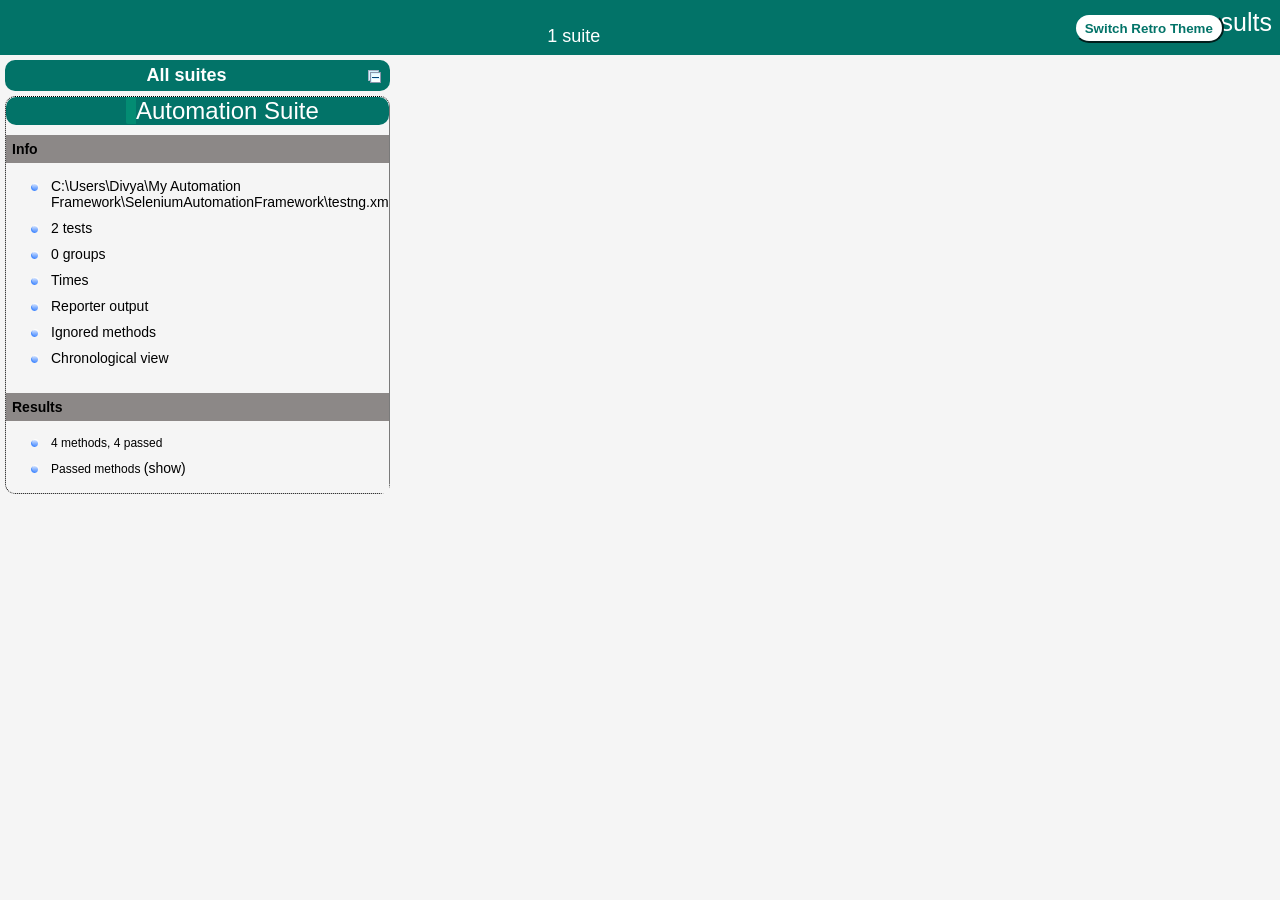
<file: test-output/index.html>
<!DOCTYPE html>

<html>
  <head>
  <meta charset='utf-8'>
  <title>TestNG reports</title>

    <link type="text/css" href="testng-reports1.css" rel="stylesheet" id="ultra" />
    <link type="text/css" href="testng-reports.css" rel="stylesheet" id="retro" disabled="false"/>
    <script type="text/javascript" src="jquery-3.6.0.min.js"></script>
    <script type="text/javascript" src="testng-reports.js"></script>
    <script type="text/javascript" src="https://www.google.com/jsapi"></script>
    <script type='text/javascript'>
      google.load('visualization', '1', {packages:['table']});
      google.setOnLoadCallback(drawTable);
      var suiteTableInitFunctions = new Array();
      var suiteTableData = new Array();
    </script>
    <!--
      <script type="text/javascript" src="jquery-ui/js/jquery-ui-1.8.16.custom.min.js"></script>
     -->
  </head>

  <body>    <div class="top-banner-root">
      <span class="top-banner-title-font">Test results</span>
      <button id="button" class="button">Switch Retro Theme</button> <!-- button -->
      <br/>
      <span class="top-banner-font-1">1 suite</span>
    </div> <!-- top-banner-root -->
    <div class="navigator-root">
      <div class="navigator-suite-header">
        <span>All suites</span>
        <a href="#" title="Collapse/expand all the suites" class="collapse-all-link">
          <img src="collapseall.gif" class="collapse-all-icon">
          </img> <!-- collapse-all-icon -->
        </a> <!-- collapse-all-link -->
      </div> <!-- navigator-suite-header -->
      <div class="suite">
        <div class="rounded-window">
          <div class="suite-header light-rounded-window-top">
            <a href="#" panel-name="suite-Automation_Suite" class="navigator-link">
              <span class="suite-name border-passed">Automation Suite</span>
            </a> <!-- navigator-link -->
          </div> <!-- suite-header light-rounded-window-top -->
          <div class="navigator-suite-content">
            <div class="suite-section-title">
              <span>Info</span>
            </div> <!-- suite-section-title -->
            <div class="suite-section-content">
              <ul>
                <li>
                  <a href="#" panel-name="test-xml-Automation_Suite" class="navigator-link ">
                    <span>C:\Users\Divya\My Automation Framework\SeleniumAutomationFramework\testng.xml</span>
                  </a> <!-- navigator-link  -->
                </li>
                <li>
                  <a href="#" panel-name="testlist-Automation_Suite" class="navigator-link ">
                    <span class="test-stats">2 tests</span>
                  </a> <!-- navigator-link  -->
                </li>
                <li>
                  <a href="#" panel-name="group-Automation_Suite" class="navigator-link ">
                    <span>0 groups</span>
                  </a> <!-- navigator-link  -->
                </li>
                <li>
                  <a href="#" panel-name="times-Automation_Suite" class="navigator-link ">
                    <span>Times</span>
                  </a> <!-- navigator-link  -->
                </li>
                <li>
                  <a href="#" panel-name="reporter-Automation_Suite" class="navigator-link ">
                    <span>Reporter output</span>
                  </a> <!-- navigator-link  -->
                </li>
                <li>
                  <a href="#" panel-name="ignored-methods-Automation_Suite" class="navigator-link ">
                    <span>Ignored methods</span>
                  </a> <!-- navigator-link  -->
                </li>
                <li>
                  <a href="#" panel-name="chronological-Automation_Suite" class="navigator-link ">
                    <span>Chronological view</span>
                  </a> <!-- navigator-link  -->
                </li>
              </ul>
            </div> <!-- suite-section-content -->
            <div class="result-section">
              <div class="suite-section-title">
                <span>Results</span>
              </div> <!-- suite-section-title -->
              <div class="suite-section-content">
                <ul>
                  <li>
                    <span class="method-stats">4 methods,   4 passed</span>
                  </li>
                  <li>
                    <span class="method-list-title passed">Passed methods</span>
                    <span class="show-or-hide-methods passed">
                      <a href="#" panel-name="suite-Automation_Suite" class="hide-methods passed suite-Automation_Suite"> (hide)</a> <!-- hide-methods passed suite-Automation_Suite -->
                      <a href="#" panel-name="suite-Automation_Suite" class="show-methods passed suite-Automation_Suite"> (show)</a> <!-- show-methods passed suite-Automation_Suite -->
                    </span>
                    <div class="method-list-content passed suite-Automation_Suite">
                      <span>
                        <img src="passed.png" width="3%"/>
                        <a href="#" panel-name="suite-Automation_Suite" title="com.automation.framework.tests.LoginTest" class="method navigator-link" hash-for-method="loginTest(Login_001, Verify login with valid credentials, student, Password123)">loginTest(Login_001, Verify login with valid credentials, student, Password123)</a> <!-- method navigator-link -->
                      </span>
                      <br/>
                      <span>
                        <img src="passed.png" width="3%"/>
                        <a href="#" panel-name="suite-Automation_Suite" title="com.automation.framework.tests.LoginTest" class="method navigator-link" hash-for-method="loginTest(Login_002, Verify login with incorrect credentials, student2, Password456)">loginTest(Login_002, Verify login with incorrect credentials, student2, Password456)</a> <!-- method navigator-link -->
                      </span>
                      <br/>
                      <span>
                        <img src="passed.png" width="3%"/>
                        <a href="#" panel-name="suite-Automation_Suite" title="com.automation.framework.tests.LoginTest" class="method navigator-link" hash-for-method="loginTest(Login_002, Verify login with incorrect credentials, student2, Password456)">loginTest(Login_002, Verify login with incorrect credentials, student2, Password456)</a> <!-- method navigator-link -->
                      </span>
                      <br/>
                      <span>
                        <img src="passed.png" width="3%"/>
                        <a href="#" panel-name="suite-Automation_Suite" title="com.automation.framework.tests.LoginTest" class="method navigator-link" hash-for-method="loginTest(Login_001, Verify login with valid credentials, student, Password123)">loginTest(Login_001, Verify login with valid credentials, student, Password123)</a> <!-- method navigator-link -->
                      </span>
                      <br/>
                    </div> <!-- method-list-content passed suite-Automation_Suite -->
                  </li>
                </ul>
              </div> <!-- suite-section-content -->
            </div> <!-- result-section -->
          </div> <!-- navigator-suite-content -->
        </div> <!-- rounded-window -->
      </div> <!-- suite -->
    </div> <!-- navigator-root -->
    <div class="wrapper">
      <div class="main-panel-root">
        <div panel-name="suite-Automation_Suite" class="panel Automation_Suite">
          <div class="suite-Automation_Suite-class-passed">
            <div class="main-panel-header rounded-window-top">
              <img src="passed.png"/>
              <span class="class-name">com.automation.framework.tests.LoginTest</span>
            </div> <!-- main-panel-header rounded-window-top -->
            <div class="main-panel-content rounded-window-bottom">
              <div class="method">
                <div class="method-content">
                  <a name="loginTest(Login_001, Verify login with valid credentials, student, Password123)">
                  </a> <!-- loginTest(Login_001, Verify login with valid credentials, student, Password123) -->
                  <span class="method-name">loginTest</span>
                  <span class="parameters">(Login_001,Verify login with valid credentials,student,Password123)</span>
                </div> <!-- method-content -->
              </div> <!-- method -->
              <div class="method">
                <div class="method-content">
                  <a name="loginTest(Login_002, Verify login with incorrect credentials, student2, Password456)">
                  </a> <!-- loginTest(Login_002, Verify login with incorrect credentials, student2, Password456) -->
                  <span class="method-name">loginTest</span>
                  <span class="parameters">(Login_002,Verify login with incorrect credentials,student2,Password456)</span>
                </div> <!-- method-content -->
              </div> <!-- method -->
              <div class="method">
                <div class="method-content">
                  <a name="loginTest(Login_002, Verify login with incorrect credentials, student2, Password456)">
                  </a> <!-- loginTest(Login_002, Verify login with incorrect credentials, student2, Password456) -->
                  <span class="method-name">loginTest</span>
                  <span class="parameters">(Login_002,Verify login with incorrect credentials,student2,Password456)</span>
                </div> <!-- method-content -->
              </div> <!-- method -->
              <div class="method">
                <div class="method-content">
                  <a name="loginTest(Login_001, Verify login with valid credentials, student, Password123)">
                  </a> <!-- loginTest(Login_001, Verify login with valid credentials, student, Password123) -->
                  <span class="method-name">loginTest</span>
                  <span class="parameters">(Login_001,Verify login with valid credentials,student,Password123)</span>
                </div> <!-- method-content -->
              </div> <!-- method -->
            </div> <!-- main-panel-content rounded-window-bottom -->
          </div> <!-- suite-Automation_Suite-class-passed -->
        </div> <!-- panel Automation_Suite -->
        <div panel-name="test-xml-Automation_Suite" class="panel">
          <div class="main-panel-header rounded-window-top">
            <span class="header-content">C:\Users\Divya\My Automation Framework\SeleniumAutomationFramework\testng.xml</span>
          </div> <!-- main-panel-header rounded-window-top -->
          <div class="main-panel-content rounded-window-bottom">
            <pre>
&lt;?xml version=&quot;1.0&quot; encoding=&quot;UTF-8&quot;?&gt;
&lt;!DOCTYPE suite SYSTEM &quot;https://testng.org/testng-1.0.dtd&quot;&gt;
&lt;suite thread-count=&quot;2&quot; parallel=&quot;tests&quot; name=&quot;Automation Suite&quot; guice-stage=&quot;DEVELOPMENT&quot;&gt;
  &lt;listeners&gt;
    &lt;listener class-name=&quot;com.automation.framework.listeners.SuiteReportListener&quot;/&gt;
  &lt;/listeners&gt;
  &lt;test thread-count=&quot;2&quot; parallel=&quot;tests&quot; name=&quot;Chrome Test&quot;&gt;
    &lt;parameter name=&quot;browser&quot; value=&quot;chrome&quot;/&gt;
    &lt;classes&gt;
      &lt;class name=&quot;com.automation.framework.tests.LoginTest&quot;/&gt;
    &lt;/classes&gt;
  &lt;/test&gt; &lt;!-- Chrome Test --&gt;
  &lt;test thread-count=&quot;2&quot; parallel=&quot;tests&quot; name=&quot;Edge Test&quot;&gt;
    &lt;parameter name=&quot;browser&quot; value=&quot;edge&quot;/&gt;
    &lt;classes&gt;
      &lt;class name=&quot;com.automation.framework.tests.LoginTest&quot;/&gt;
    &lt;/classes&gt;
  &lt;/test&gt; &lt;!-- Edge Test --&gt;
&lt;/suite&gt; &lt;!-- Automation Suite --&gt;
            </pre>
          </div> <!-- main-panel-content rounded-window-bottom -->
        </div> <!-- panel -->
        <div panel-name="testlist-Automation_Suite" class="panel">
          <div class="main-panel-header rounded-window-top">
            <span class="header-content">Tests for Automation Suite</span>
          </div> <!-- main-panel-header rounded-window-top -->
          <div class="main-panel-content rounded-window-bottom">
            <ul>
              <li>
                <span class="test-name">Chrome Test (1 class)</span>
              </li>
              <li>
                <span class="test-name">Edge Test (1 class)</span>
              </li>
            </ul>
          </div> <!-- main-panel-content rounded-window-bottom -->
        </div> <!-- panel -->
        <div panel-name="group-Automation_Suite" class="panel">
          <div class="main-panel-header rounded-window-top">
            <span class="header-content">Groups for Automation Suite</span>
          </div> <!-- main-panel-header rounded-window-top -->
          <div class="main-panel-content rounded-window-bottom">
          </div> <!-- main-panel-content rounded-window-bottom -->
        </div> <!-- panel -->
        <div panel-name="times-Automation_Suite" class="panel">
          <div class="main-panel-header rounded-window-top">
            <span class="header-content">Times for Automation Suite</span>
          </div> <!-- main-panel-header rounded-window-top -->
          <div class="main-panel-content rounded-window-bottom">
            <div class="times-div">
              <script type="text/javascript">
suiteTableInitFunctions.push('tableData_Automation_Suite');
function tableData_Automation_Suite() {
var data = new google.visualization.DataTable();
data.addColumn('number', 'Number');
data.addColumn('string', 'Method');
data.addColumn('string', 'Class');
data.addColumn('number', 'Time (ms)');
data.addRows(4);
data.setCell(0, 0, 0)
data.setCell(0, 1, 'loginTest')
data.setCell(0, 2, 'com.automation.framework.tests.LoginTest')
data.setCell(0, 3, 3637);
data.setCell(1, 0, 1)
data.setCell(1, 1, 'loginTest')
data.setCell(1, 2, 'com.automation.framework.tests.LoginTest')
data.setCell(1, 3, 2386);
data.setCell(2, 0, 2)
data.setCell(2, 1, 'loginTest')
data.setCell(2, 2, 'com.automation.framework.tests.LoginTest')
data.setCell(2, 3, 794);
data.setCell(3, 0, 3)
data.setCell(3, 1, 'loginTest')
data.setCell(3, 2, 'com.automation.framework.tests.LoginTest')
data.setCell(3, 3, 550);
window.suiteTableData['Automation_Suite']= { tableData: data, tableDiv: 'times-div-Automation_Suite'}
return data;
}
              </script>
              <span class="suite-total-time">Total running time: 19 seconds</span>
              <div id="times-div-Automation_Suite">
              </div> <!-- times-div-Automation_Suite -->
            </div> <!-- times-div -->
          </div> <!-- main-panel-content rounded-window-bottom -->
        </div> <!-- panel -->
        <div panel-name="reporter-Automation_Suite" class="panel">
          <div class="main-panel-header rounded-window-top">
            <span class="header-content">Reporter output for Automation Suite</span>
          </div> <!-- main-panel-header rounded-window-top -->
          <div class="main-panel-content rounded-window-bottom">
          </div> <!-- main-panel-content rounded-window-bottom -->
        </div> <!-- panel -->
        <div panel-name="ignored-methods-Automation_Suite" class="panel">
          <div class="main-panel-header rounded-window-top">
            <span class="header-content">0 ignored methods</span>
          </div> <!-- main-panel-header rounded-window-top -->
          <div class="main-panel-content rounded-window-bottom">
          </div> <!-- main-panel-content rounded-window-bottom -->
        </div> <!-- panel -->
        <div panel-name="chronological-Automation_Suite" class="panel">
          <div class="main-panel-header rounded-window-top">
            <span class="header-content">Methods in chronological order</span>
          </div> <!-- main-panel-header rounded-window-top -->
          <div class="main-panel-content rounded-window-bottom">
            <div class="chronological-class">
              <div class="chronological-class-name">com.automation.framework.tests.LoginTest</div> <!-- chronological-class-name -->
              <div class="configuration-method before">
                <span class="method-name">setUp(chrome)</span>
                <span class="method-start">0 ms</span>
              </div> <!-- configuration-method before -->
              <div class="configuration-method before">
                <span class="method-name">setUp(edge)</span>
                <span class="method-start">0 ms</span>
              </div> <!-- configuration-method before -->
              <div class="test-method">
                <span class="method-name">loginTest(Login_001, Verify login with valid credentials, student, Password123)</span>
                <span class="method-start">5275 ms</span>
              </div> <!-- test-method -->
              <div class="test-method">
                <span class="method-name">loginTest(Login_001, Verify login with valid credentials, student, Password123)</span>
                <span class="method-start">8574 ms</span>
              </div> <!-- test-method -->
              <div class="configuration-method after">
                <span class="method-name">tearDown</span>
                <span class="method-start">9577 ms</span>
              </div> <!-- configuration-method after -->
              <div class="configuration-method after">
                <span class="method-name">tearDown</span>
                <span class="method-start">11167 ms</span>
              </div> <!-- configuration-method after -->
              <div class="configuration-method before">
                <span class="method-name">setUp(chrome)</span>
                <span class="method-start">11518 ms</span>
              </div> <!-- configuration-method before -->
              <div class="configuration-method before">
                <span class="method-name">setUp(edge)</span>
                <span class="method-start">12062 ms</span>
              </div> <!-- configuration-method before -->
              <div class="test-method">
                <span class="method-name">loginTest(Login_002, Verify login with incorrect credentials, student2, Password456)</span>
                <span class="method-start">15468 ms</span>
              </div> <!-- test-method -->
              <div class="configuration-method after">
                <span class="method-name">tearDown</span>
                <span class="method-start">16607 ms</span>
              </div> <!-- configuration-method after -->
              <div class="test-method">
                <span class="method-name">loginTest(Login_002, Verify login with incorrect credentials, student2, Password456)</span>
                <span class="method-start">17100 ms</span>
              </div> <!-- test-method -->
              <div class="configuration-method after">
                <span class="method-name">tearDown</span>
                <span class="method-start">17872 ms</span>
              </div> <!-- configuration-method after -->
          </div> <!-- main-panel-content rounded-window-bottom -->
        </div> <!-- panel -->
      </div> <!-- main-panel-root -->
    </div> <!-- wrapper -->
  </body>
<script type="text/javascript" src="testng-reports2.js"></script>
</html>
</file>
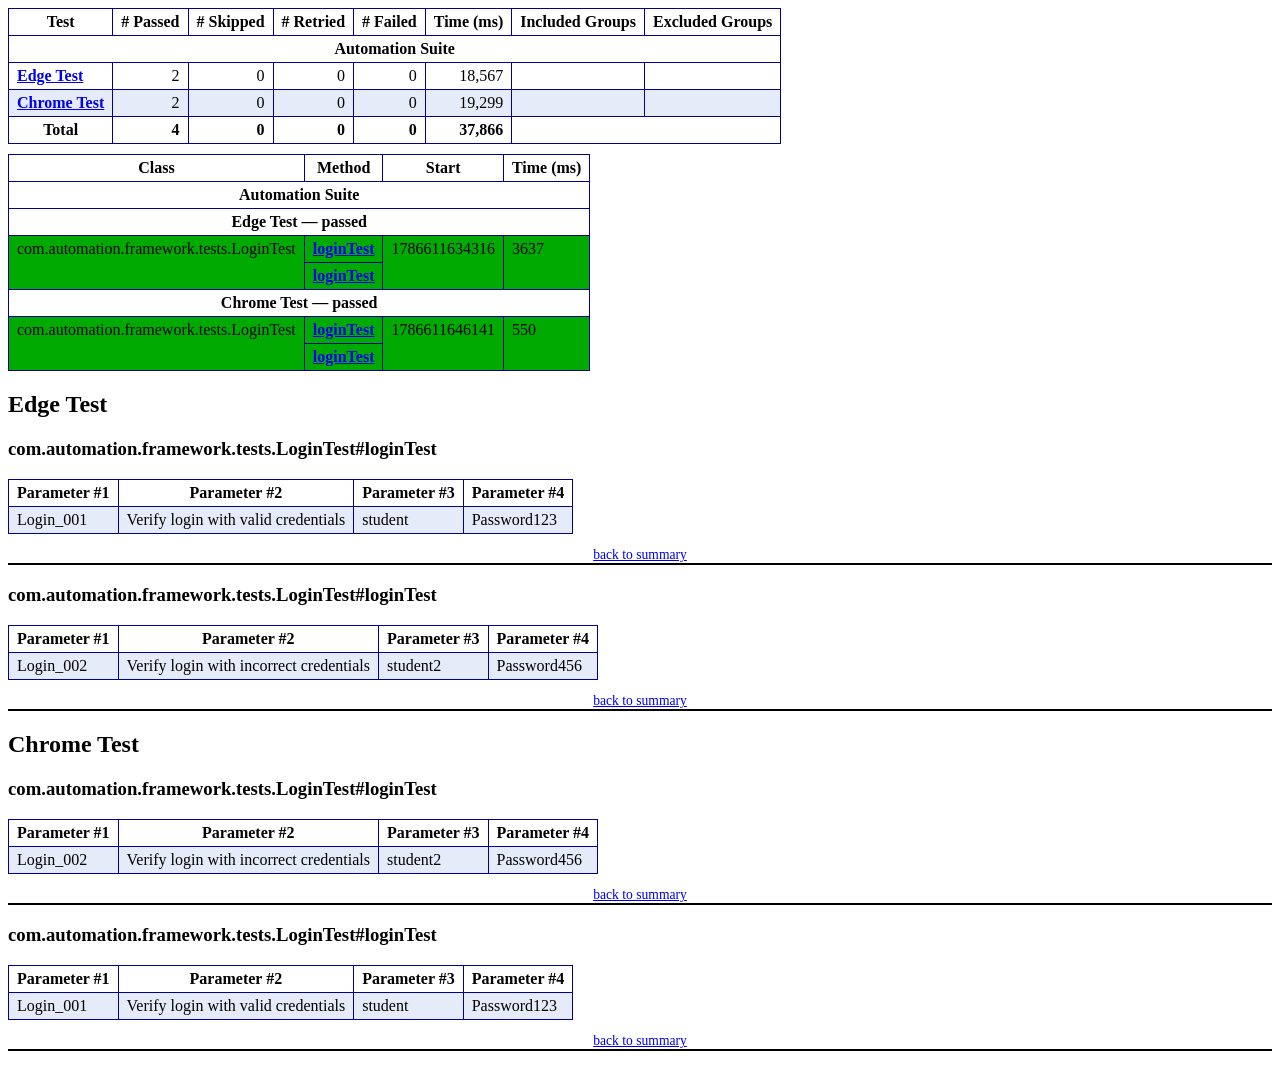
<file: test-output/emailable-report.html>
<!DOCTYPE html PUBLIC "-//W3C//DTD XHTML 1.1//EN" "https://www.w3.org/TR/xhtml11/DTD/xhtml11.dtd">
<html xmlns="https://www.w3.org/1999/xhtml">
<head>
<meta http-equiv="content-type" content="text/html; charset=UTF-8"/>
<title>TestNG Report</title>
<style type="text/css">table {margin-bottom:10px;border-collapse:collapse;empty-cells:show}th,td {border:1px solid #009;padding:.25em .5em}th {vertical-align:bottom}td {vertical-align:top}table a {font-weight:bold}.stripe td {background-color: #E6EBF9}.num {text-align:right}.passedodd td {background-color: #3F3}.passedeven td {background-color: #0A0}.skippedodd td {background-color: #DDD}.skippedeven td {background-color: #CCC}.failedodd td,.attn {background-color: #F33}.failedeven td,.stripe .attn {background-color: #D00}.stacktrace {white-space:pre;font-family:monospace}.totop {font-size:85%;text-align:center;border-bottom:2px solid #000}.invisible {display:none}</style>
</head>
<body>
<table>
<tr><th>Test</th><th># Passed</th><th># Skipped</th><th># Retried</th><th># Failed</th><th>Time (ms)</th><th>Included Groups</th><th>Excluded Groups</th></tr>
<tr><th colspan="8">Automation Suite</th></tr>
<tr><td><a href="#t0">Edge Test</a></td><td class="num">2</td><td class="num">0</td><td class="num">0</td><td class="num">0</td><td class="num">18,567</td><td></td><td></td></tr>
<tr class="stripe"><td><a href="#t1">Chrome Test</a></td><td class="num">2</td><td class="num">0</td><td class="num">0</td><td class="num">0</td><td class="num">19,299</td><td></td><td></td></tr>
<tr><th>Total</th><th class="num">4</th><th class="num">0</th><th class="num">0</th><th class="num">0</th><th class="num">37,866</th><th colspan="2"></th></tr>
</table>
<table id='summary'><thead><tr><th>Class</th><th>Method</th><th>Start</th><th>Time (ms)</th></tr></thead><tbody><tr><th colspan="4">Automation Suite</th></tr></tbody><tbody id="t0"><tr><th colspan="4">Edge Test &#8212; passed</th></tr><tr class="passedeven"><td rowspan="2">com.automation.framework.tests.LoginTest</td><td><a href="#m0">loginTest</a></td><td rowspan="2">1786611634316</td><td rowspan="2">3637</td></tr><tr class="passedeven"><td><a href="#m1">loginTest</a></td></tr></tbody>
<tbody id="t1"><tr><th colspan="4">Chrome Test &#8212; passed</th></tr><tr class="passedeven"><td rowspan="2">com.automation.framework.tests.LoginTest</td><td><a href="#m2">loginTest</a></td><td rowspan="2">1786611646141</td><td rowspan="2">550</td></tr><tr class="passedeven"><td><a href="#m3">loginTest</a></td></tr></tbody>
</table>
<h2>Edge Test</h2><h3 id="m0">com.automation.framework.tests.LoginTest#loginTest</h3><table class="result"><tr class="param"><th>Parameter #1</th><th>Parameter #2</th><th>Parameter #3</th><th>Parameter #4</th></tr><tr class="param stripe"><td>Login_001</td><td>Verify login with valid credentials</td><td>student</td><td>Password123</td></tr></table><p class="totop"><a href="#summary">back to summary</a></p>
<h3 id="m1">com.automation.framework.tests.LoginTest#loginTest</h3><table class="result"><tr class="param"><th>Parameter #1</th><th>Parameter #2</th><th>Parameter #3</th><th>Parameter #4</th></tr><tr class="param stripe"><td>Login_002</td><td>Verify login with incorrect credentials</td><td>student2</td><td>Password456</td></tr></table><p class="totop"><a href="#summary">back to summary</a></p>
<h2>Chrome Test</h2><h3 id="m2">com.automation.framework.tests.LoginTest#loginTest</h3><table class="result"><tr class="param"><th>Parameter #1</th><th>Parameter #2</th><th>Parameter #3</th><th>Parameter #4</th></tr><tr class="param stripe"><td>Login_002</td><td>Verify login with incorrect credentials</td><td>student2</td><td>Password456</td></tr></table><p class="totop"><a href="#summary">back to summary</a></p>
<h3 id="m3">com.automation.framework.tests.LoginTest#loginTest</h3><table class="result"><tr class="param"><th>Parameter #1</th><th>Parameter #2</th><th>Parameter #3</th><th>Parameter #4</th></tr><tr class="param stripe"><td>Login_001</td><td>Verify login with valid credentials</td><td>student</td><td>Password123</td></tr></table><p class="totop"><a href="#summary">back to summary</a></p>
</body>
</html>
</file>
<file: test-output/testng-reports1.css>
body {
    background-color: whitesmoke;
    margin: 0 0 5px 5px;
}
ul {
     margin-top: 10px;
     margin-left:-10px;
}
 li {
     font-family: "Helvetica Neue", Helvetica, Arial, sans-serif;
     padding:5px 5px;
 }
 a {
     text-decoration: none;
     color: black;
     font-size: 14px;
 }

 a:hover {
    color:black ;
    text-decoration: underline;
 }

 .navigator-selected {
     /* #ffa500; Mouse hover color after click Orange.*/
     background:#027368
 }

 .wrapper {
     position: absolute;
     top: 60px;
     bottom: 0;
     left: 400px;
     right: 0;
     margin-right:9px;
     overflow: auto;/*imortant*/
 }

 .navigator-root {
     position: absolute;
     top: 60px;
     bottom: 0;
     left: 0;
     width: 400px;
     overflow-y: auto;/*important*/
 }

 .suite {
     margin: -5px 10px 10px 5px;
     background-color: whitesmoke ;/*Colour of the left bside box*/
 }

 .suite-name {
     font-size: 24px;
     font-family: "Helvetica Neue", Helvetica, Arial, sans-serif;/*All TEST SUITE*/
     color: white;
 }

 .main-panel-header {
     padding: 5px;
     background-color: #027368; /*afeeee*/;
     font-family: "Helvetica Neue", Helvetica, Arial, sans-serif;
     color:white;
     font-size: 18px;
 }

 .main-panel-content {
     padding: 5px;
     margin-bottom: 10px;
     background-color: #CCD0D1; /*d0ffff*/; /*Belongs to backGround of rightSide boxes*/
 }

 .rounded-window {
     border-style: dotted;
     border-width: 1px;/*Border of left Side box*/
     background-color: whitesmoke;
     border-radius: 10px;
 }

 .rounded-window-top {
     border-top-right-radius: 10px 10px;
     border-top-left-radius: 10px 10px;
     border-style: solid;
     border-width: 1px;
     overflow: auto;/*Top of RightSide box*/
 }

 .light-rounded-window-top {
     background-color: #027368;
     padding-left:120px;
     border-radius: 10px;

 }

 .rounded-window-bottom {
     border-bottom-right-radius: 10px 10px;
     border-bottom-left-radius: 10px 10px;
     overflow: auto;/*Bottom of rightSide box*/
 }

 .method-name {
     font-size: 14px;
     font-family: "Helvetica Neue", Helvetica, Arial, sans-serif;
     font-weight: bold;
 }

 .method-content {
     border-style: solid;
     border-width: 0 0 1px 0;
     margin-bottom: 10px;
     padding-bottom: 5px;
     width: 100%;
 }

 .parameters {
     font-size: 14px;
     font-family: "Helvetica Neue", Helvetica, Arial, sans-serif;
 }

 .stack-trace {
     white-space: pre;
     font-family: "Helvetica Neue", Helvetica, Arial, sans-serif;
     font-size: 12px;
     font-weight: bold;
     margin-top: 0;
     margin-left: 20px; /*Error Stack Trace Message*/
 }

 .testng-xml {
    font-family: "Helvetica Neue", Helvetica, Arial, sans-serif;
 }

 .method-list-content {
     margin-left: 10px;
 }

 .navigator-suite-content {
     margin-left: 10px;
     font: 12px 'Lucida Grande';
 }

 .suite-section-title {
     font-family: "Helvetica Neue", Helvetica, Arial, sans-serif;
     font-size: 14px;
     font-weight:bold;
     background-color: #8C8887;
     margin-left: -10px;
     margin-top:10px;
     padding:6px;
 }

 .suite-section-content {
     list-style-image: url(bullet_point.png);
     background-color: whitesmoke;
     font-family: "Helvetica Neue", Helvetica, Arial, sans-serif;
     overflow: hidden;
 }

 .top-banner-root {
     position: absolute;
     top: 0;
     height: 45px;
     left: 0;
     right: 0;
     padding: 5px;
     margin: 0 0 5px 0;
     background-color: #027368;
     font-family: "Helvetica Neue", Helvetica, Arial, sans-serif;
     font-size: 18px;
     color: #fff;
     text-align: center;/*Belongs to the Top of Report*//*Status: - Completed*/
 }

 .top-banner-title-font {
     font-size: 25px;
     font-family: "Helvetica Neue", Helvetica, Arial, sans-serif;
     padding: 3px;
     float: right;
 }

 .test-name {
     font-family: "Helvetica Neue", Helvetica, Arial, sans-serif;
     font-size: 16px;
 }

 .suite-icon {
     padding: 5px;
     float: right;
     height: 20px;
 }

 .test-group {
     font: 20px 'Lucida Grande';
     margin: 5px 5px 10px 5px;
     border-width: 0 0 1px 0;
     border-style: solid;
     padding: 5px;
 }

 .test-group-name {
     font-weight: bold;
 }

 .method-in-group {
     font-size: 16px;
     margin-left: 80px;
 }

 table.google-visualization-table-table {
     width: 100%;
 }

 .reporter-method-name {
     font-size: 14px;
     font-family: "Helvetica Neue", Helvetica, Arial, sans-serif;
 }

 .reporter-method-output-div {
     padding: 5px;
     margin: 0 0 5px 20px;
     font-size: 12px;
     font-family: "Helvetica Neue", Helvetica, Arial, sans-serif;
     border-width: 0 0 0 1px;
     border-style: solid;
 }

 .ignored-class-div {
     font-size: 14px;
     font-family: "Helvetica Neue", Helvetica, Arial, sans-serif;
 }

 .ignored-methods-div {
     padding: 5px;
     margin: 0 0 5px 20px;
     font-size: 12px;
     font-family: "Helvetica Neue", Helvetica, Arial, sans-serif;
     border-width: 0 0 0 1px;
     border-style: solid;
 }

 .border-failed {
    border-radius:2px;
     border-style: solid;
     border-width: 0 0 0 10px;
     border-color: #F20505;
 }

 .border-skipped {
     border-radius:2px;
     border-style: solid;
     border-width: 0 0 0 10px;
     border-color: #F2BE22;
 }

 .border-passed {
     border-radius:2px;
     border-style: solid;
     border-width: 0 0 0 10px;
     border-color: #038C73;
 }

 .times-div {
     text-align: center;
     padding: 5px;
 }

 .suite-total-time {
     font: 16px 'Lucida Grande';
 }

 .configuration-suite {
     margin-left: 20px;
 }

 .configuration-test {
     margin-left: 40px;
 }

 .configuration-class {
     margin-left: 60px;
 }

 .configuration-method {
     margin-left: 80px;
 }

 .test-method {
     margin-left: 100px;
 }

 .chronological-class {
     background-color: #CCD0D1;
     border-width: 0 0 1px 1px;/*Chronological*/
 }

 .method-start {
     float: right;
 }

 .chronological-class-name {
     padding: 0 0 0 5px;
     margin-top:5px;
     font-family: "Helvetica Neue", Helvetica, Arial, sans-serif;
     color: #008;
 }

 .after, .before, .test-method {
     font-family: "Helvetica Neue", Helvetica, Arial, sans-serif;
     font-size: 14px;
     margin-top:5px;
 }

 .navigator-suite-header {
     font-size: 18px;
     margin: 0px 10px 10px 5px;
     padding: 5px;
     border-radius: 10px;
     background-color: #027368;
     color: white;
     font-weight:bold;
     font-family: "Helvetica Neue", Helvetica, Arial, sans-serif;
     text-align: center; /*All Suites on top of left box*//*Status: -Completed*/
 }

 .collapse-all-icon {
     padding: 3px;
     float: right;
 }
 .button{
    position: absolute;
    margin-left:500px;
    margin-top:8px;
    background-color: white;
    color:#027368;
    font-family: "Helvetica Neue", Helvetica, Arial, sans-serif;
    font-weight:bold;
    border-color:#027368;
    border-radius:25px;
    cursor: pointer;
    height:30px;
    width:150px;
    outline: none;
}
/*Author: - Akhil Gullapalli*/
</file>
<file: test-output/testng-reports.css>
body {
    margin: 0 0 5px 5px;
}

ul {
    margin: 0;
}

li {
    list-style-type: none;
}

a {
    text-decoration: none;
}

a:hover {
    text-decoration: underline;
}

.navigator-selected {
    background: #ffa500;
}

.wrapper {
    position: absolute;
    top: 60px;
    bottom: 0;
    left: 400px;
    right: 0;
    overflow: auto;
}

.navigator-root {
    position: absolute;
    top: 60px;
    bottom: 0;
    left: 0;
    width: 400px;
    overflow-y: auto;
}

.suite {
    margin: 0 10px 10px 0;
    background-color: #fff8dc;
}

.suite-name {
    padding-left: 10px;
    font-size: 25px;
    font-family: Times, sans-serif;
}

.main-panel-header {
    padding: 5px;
    background-color: #9FB4D9; /*afeeee*/;
    font-family: monospace;
    font-size: 18px;
}

.main-panel-content {
    padding: 5px;
    margin-bottom: 10px;
    background-color: #DEE8FC; /*d0ffff*/;
}

.rounded-window {
    border-radius: 10px;
    border-style: solid;
    border-width: 1px;
}

.rounded-window-top {
    border-top-right-radius: 10px 10px;
    border-top-left-radius: 10px 10px;
    border-style: solid;
    border-width: 1px;
    overflow: auto;
}

.light-rounded-window-top {
    border-top-right-radius: 10px 10px;
    border-top-left-radius: 10px 10px;
}

.rounded-window-bottom {
    border-style: solid;
    border-width: 0 1px 1px 1px;
    border-bottom-right-radius: 10px 10px;
    border-bottom-left-radius: 10px 10px;
    overflow: auto;
}

.method-name {
    font-size: 12px;
    font-family: monospace;
}

.method-content {
    border-style: solid;
    border-width: 0 0 1px 0;
    margin-bottom: 10px;
    padding-bottom: 5px;
    width: 80%;
}

.parameters {
    font-size: 14px;
    font-family: monospace;
}

.stack-trace {
    white-space: pre;
    font-family: monospace;
    font-size: 12px;
    font-weight: bold;
    margin-top: 0;
    margin-left: 20px;
}

.testng-xml {
    font-family: monospace;
}

.method-list-content {
    margin-left: 10px;
}

.navigator-suite-content {
    margin-left: 10px;
    font: 12px 'Lucida Grande';
}

.suite-section-title {
    margin-top: 10px;
    width: 80%;
    border-style: solid;
    border-width: 1px 0 0 0;
    font-family: Times, sans-serif;
    font-size: 18px;
    font-weight: bold;
}

.suite-section-content {
    list-style-image: url(bullet_point.png);
}

.top-banner-root {
    position: absolute;
    top: 0;
    height: 45px;
    left: 0;
    right: 0;
    padding: 5px;
    margin: 0 0 5px 0;
    background-color: #0066ff;
    font-family: Times, sans-serif;
    color: #fff;
    text-align: center;
}
.button{
    position: absolute;
    margin-left:500px;
    margin-top:8px;
    background-color: white;
    color:#0066ff;
    font-family: "Helvetica Neue", Helvetica, Arial, sans-serif;
    font-weight:bold;
    border-color:#0066ff ;
    border-radius:25px;
    cursor: pointer;
    height:30px;
    width:150px;
    outline:none;

}

.top-banner-title-font {
    font-size: 25px;
}

.test-name {
    font-family: 'Lucida Grande', sans-serif;
    font-size: 16px;
}

.suite-icon {
    padding: 5px;
    float: right;
    height: 20px;
}

.test-group {
    font: 20px 'Lucida Grande';
    margin: 5px 5px 10px 5px;
    border-width: 0 0 1px 0;
    border-style: solid;
    padding: 5px;
}

.test-group-name {
    font-weight: bold;
}

.method-in-group {
    font-size: 16px;
    margin-left: 80px;
}

table.google-visualization-table-table {
    width: 100%;
}

.reporter-method-name {
    font-size: 14px;
    font-family: monospace;
}

.reporter-method-output-div {
    padding: 5px;
    margin: 0 0 5px 20px;
    font-size: 12px;
    font-family: monospace;
    border-width: 0 0 0 1px;
    border-style: solid;
}

.ignored-class-div {
    font-size: 14px;
    font-family: monospace;
}

.ignored-methods-div {
    padding: 5px;
    margin: 0 0 5px 20px;
    font-size: 12px;
    font-family: monospace;
    border-width: 0 0 0 1px;
    border-style: solid;
}

.border-failed {
    border-top-left-radius: 10px 10px;
    border-bottom-left-radius: 10px 10px;
    border-style: solid;
    border-width: 0 0 0 10px;
    border-color: #f00;
}

.border-skipped {
    border-top-left-radius: 10px 10px;
    border-bottom-left-radius: 10px 10px;
    border-style: solid;
    border-width: 0 0 0 10px;
    border-color: #edc600;
}

.border-passed {
    border-top-left-radius: 10px 10px;
    border-bottom-left-radius: 10px 10px;
    border-style: solid;
    border-width: 0 0 0 10px;
    border-color: #19f52d;
}

.times-div {
    text-align: center;
    padding: 5px;
}

.suite-total-time {
    font: 16px 'Lucida Grande';
}

.configuration-suite {
    margin-left: 20px;
}

.configuration-test {
    margin-left: 40px;
}

.configuration-class {
    margin-left: 60px;
}

.configuration-method {
    margin-left: 80px;
}

.test-method {
    margin-left: 100px;
}

.chronological-class {
    background-color: skyblue;
    border-style: solid;
    border-width: 0 0 1px 1px;
}

.method-start {
    float: right;
}

.chronological-class-name {
    padding: 0 0 0 5px;
    color: #008;
}

.after, .before, .test-method {
    font-family: monospace;
    font-size: 14px;
}

.navigator-suite-header {
    font-size: 22px;
    margin: 0 10px 5px 0;
    background-color: #deb887;
    text-align: center;
}

.collapse-all-icon {
    padding: 5px;
    float: right;
}
/*retro Theme*/
</file>
